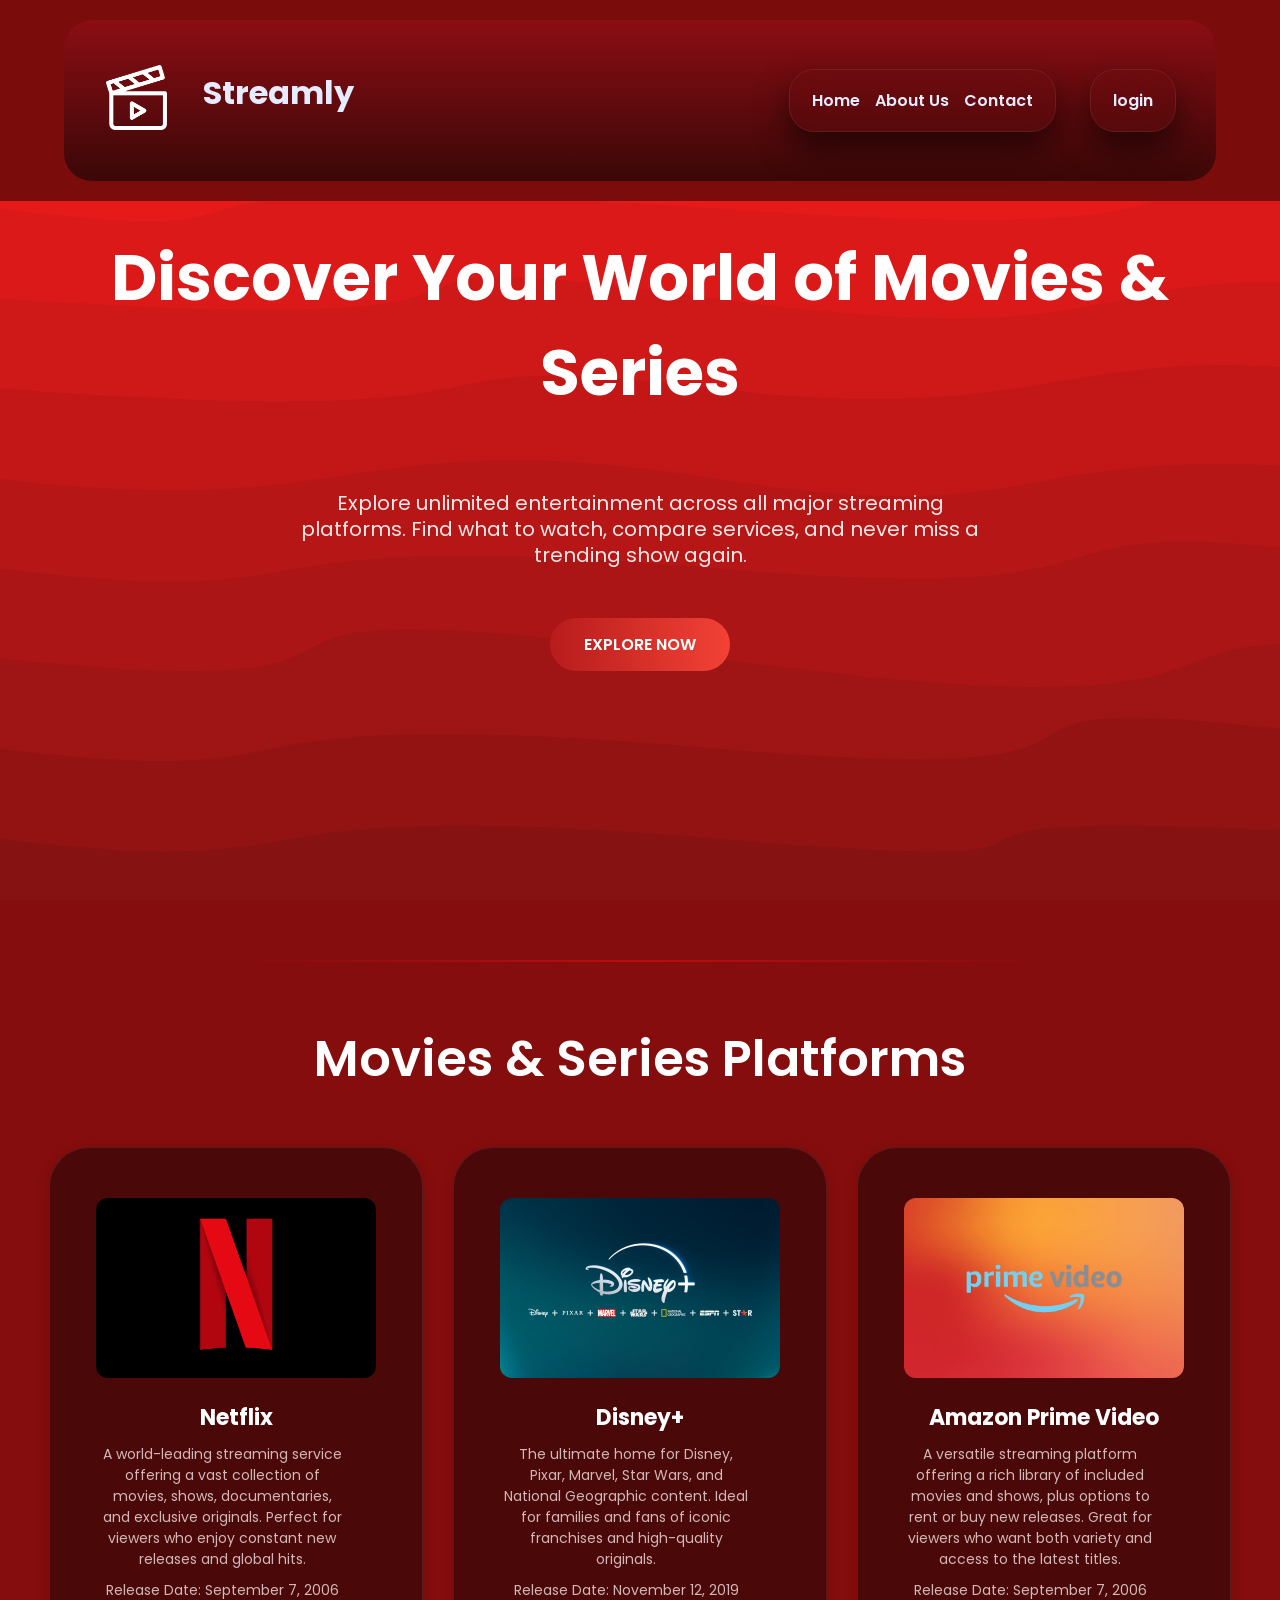
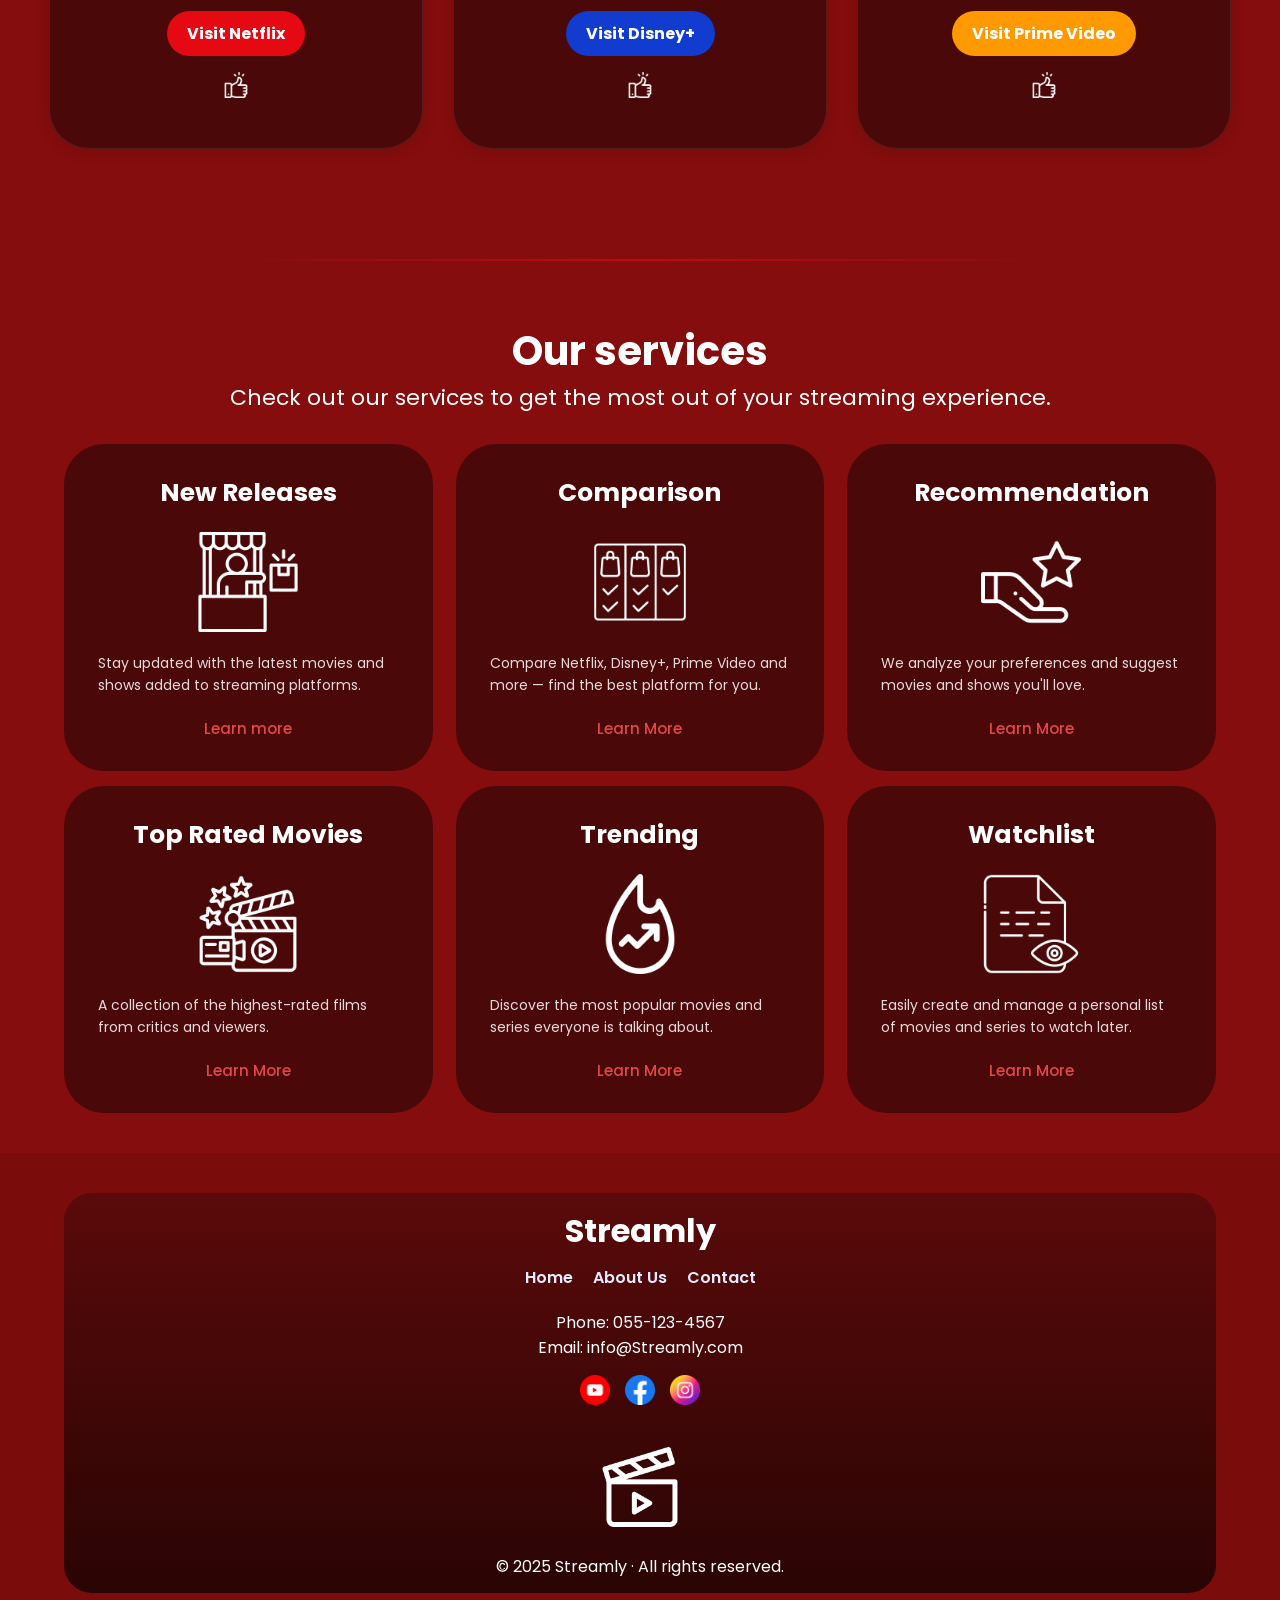
<file: index.html>
<!DOCTYPE html>
<html lang="en">
<head>
    <meta charset="UTF-8">
    <meta name="viewport" content="width=device-width, initial-scale=1.0">
    <title>Streamly</title>
    <link rel="stylesheet" href="style.css">
    <link href="https://fonts.googleapis.com/css2?family=Poppins:wght@300;400;600&display=swap" rel="stylesheet">
</head>
<body>

    <header class="header">
        <div class="container">
            <div class="header__wrap">
                <div class="logo">
                    <img src="imgs/clapperboard.png" alt="Logo">
                </div>
                <h1 class="site-title">Streamly</h1>
                <nav class="header__nav info">
                    <a href="index.html">Home</a>
                    <a href="about.html">About Us</a>
                    <a href="contact.html">Contact</a>
                </nav>
                <div class="header__login">
                    <a href="login.html">login</a>
                </div>
            </div>
        </div>
    </header>

    <main>

        <section class="hero">
            <h1>Discover Your World of Movies & Series</h1>
            <p>
                Explore unlimited entertainment across all major streaming platforms.
                Find what to watch, compare services, and never miss a trending show again.
            </p>
            <a href="#cards" class="hero-btn">Explore Now</a>
        </section>


        <div class="divider"></div>

        <section class="cards" id="cards">
            <div class="container">
                <div class="main__title">
                    <h1 class="main__title">Movies & Series Platforms</h1>
                </div>
                <div class="card__container">

                    <div class="card__wrap">
                        <div class="image">
                            <img src="imgs/netflix.png" alt="Netflix">
                        </div>
                        <div class="text">
                            <h2>Netflix</h2>
                            <p>
                                A world-leading streaming service offering a vast collection of movies, shows, documentaries,
                                and exclusive originals. Perfect for viewers who enjoy constant new releases and global hits.
                            </p>
                            <p class="sub">Release Date: September 7, 2006</p>
                            <a href="https://www.netflix.com" target="_blank" class="btn netflix">Visit Netflix</a>
                        </div>
                        <div class="like">
                            <img src="imgs/like.png" alt="Like">
                        </div>
                    </div>

                    <div class="card__wrap">
                        <div class="image">
                            <img src="imgs/disneyplus.jpg" alt="Disney+">
                        </div>
                        <div class="text">
                            <h2>Disney+</h2>
                            <p>
                                The ultimate home for Disney, Pixar, Marvel, Star Wars, and National Geographic content.
                                Ideal for families and fans of iconic franchises and high-quality originals.
                            </p>
                            <p class="sub">Release Date: November 12, 2019</p>
                            <a href="https://www.disneyplus.com" target="_blank" class="btn disney">Visit Disney+</a>
                        </div>
                        <div class="like">
                            <img src="imgs/like.png" alt="Like">
                        </div>
                    </div>

                    <div class="card__wrap">
                        <div class="image">
                            <img src="imgs/amazon-prime-video.jpg" alt="Amazon Prime Video">
                        </div>
                        <div class="text">
                            <h2>Amazon Prime Video</h2>
                            <p>
                                A versatile streaming platform offering a rich library of included movies and shows,
                                plus options to rent or buy new releases.
                                Great for viewers who want both variety and access to the latest titles.
                            </p>
                            <p class="sub">Release Date: September 7, 2006</p>
                            <a href="https://www.primevideo.com" target="_blank" class="btn prime">Visit Prime Video</a>
                        </div>
                        <div class="like">
                            <img src="imgs/like.png" alt="Like">
                        </div>
                    </div>

                </div>
            </div>
        </section>

        <div class="divider"></div>

        <section class="services">
            <div class="container">

                <div class="services__title">
                    <h2>Our services</h2>
                    <p class="sub">Check out our services to get the most out of your streaming experience.</p>
                </div>

                <div class="services__wrap">

                    <div class="services__item">
                        <h3>New Releases</h3>
                        <img src="imgs/New Releases.png" alt="New Releases" />
                        <p>Stay updated with the latest movies and shows added to streaming platforms.</p>
                        <p><a href="new-releases.html">Learn more</a></p>
                    </div>

                    <div class="services__item">
                        <h3>Comparison</h3>
                        <img src="imgs/Platform Comparison.png" alt="Comparison" />
                        <p>Compare Netflix, Disney+, Prime Video and more — find the best platform for you.</p>
                        <p><a href="comparison.html">Learn More</a></p>
                    </div>

                    <div class="services__item">
                        <h3>Recommendation</h3>
                        <img src="imgs/recommendation.png" alt="Recommendation" />
                        <p>We analyze your preferences and suggest movies and shows you'll love.</p>
                        <p><a href="recommendation.html">Learn More</a></p>
                    </div>

                    <div class="services__item">
                        <h3>Top Rated Movies</h3>
                        <img src="imgs/Top Rated Movies.png" alt="Top Rated Movies" />
                        <p>A collection of the highest-rated films from critics and viewers.</p>
                        <p><a href="top-rated.html">Learn More</a></p>
                    </div>

                    <div class="services__item">
                        <h3>Trending</h3>
                        <img src="imgs/trending.png" alt="Trending" />
                        <p>Discover the most popular movies and series everyone is talking about.</p>
                        <p><a href="trending.html">Learn More</a></p>
                    </div>

                    <div class="services__item">
                        <h3>Watchlist</h3>
                        <img src="imgs/watchlist.png" alt="Watchlist" />
                        <p>Easily create and manage a personal list of movies and series to watch later.</p>
                        <p><a href="watchlist.html">Learn More</a></p>
                    </div>

                </div>
            </div>
        </section>

    </main>

    <footer class="footer">
        <div class="container">
            <div class="footer__wrap">
                <h2 class="footer-title">Streamly</h2>

                <nav class="footer-nav">
                    <ul>
                        <li><a href="index.html">Home</a></li>
                        <li><a href="about.html">About Us</a></li>
                        <li><a href="contact.html">Contact</a></li>
                    </ul>
                </nav>

                <p>Phone: 055-123-4567</p>
                <p>Email: info@Streamly.com</p>

                <div class="social">
                    <a href="https://www.youtube.com/" target="_blank"><img src="imgs/youtube.png" alt="YouTube"></a>
                    <a href="https://www.facebook.com" target="_blank"><img src="imgs/facebook.png" alt="Facebook"></a>
                    <a href="https://www.instagram.com/" target="_blank"><img src="imgs/instagram.png" alt="Instagram"></a>
                </div>

                <div class="footer-logo">
                    <img src="imgs/clapperboard.png" alt="Logo">
                </div>

                <p class="copyright">© 2025 Streamly · All rights reserved.</p>
            </div>
        </div>
            
    </footer>
    <script src="script.js"></script>
</body>
</html>
</file>
<file: style.css>
/* ===== Reset Default Styles ===== */
* {
    margin: 0;
    padding: 0;
    box-sizing: border-box;
}

body {
    background-color: #850d0d;
    color: #F5F5F5;
    font-family: 'Poppins', sans-serif;
}

html, body {
    height: 100%;
    margin: 0;
    scroll-behavior: smooth;
    scroll-padding-top: 300px;
}

main {
    flex: 1;
}

.container {
    width: 90%;
    max-width: 1200px;
    margin: 0 auto;
}

/* ===== Header ===== */
.header {
    position: fixed;
    top: 0;
    width: 100%;
    z-index: 100;
    padding: 20px 0;
    color: #E6ECFF;
    background-color: #7A0C0C;
}

.header__wrap {
    display: flex;
    justify-content: space-between;
    align-items: center;
    width: 100%;
    padding: 14px 40px;
    background: linear-gradient( 180deg, #8B0E14, #3A0707 );
    border-radius: 28px;
    backdrop-filter: blur(16px);
}

.logo img {
    width: 65px;
    filter: brightness(0) invert(1);
}

.site-title {
    font-size: 32px;
    margin-right: 400px;
    margin-top: 35px;
}

.header__nav {
    gap: 10px;
}

.header__nav ul {
    display: flex;
    gap: 24px;
    list-style: none;
}

.header__nav a {
    text-decoration: none;
    font-weight: 600;
    color: #E6ECFF;
    transition: color 0.25s ease;
}

.header__nav a:hover {
    opacity: 0.7;
    text-decoration: underline;
    color: #ff1a1a;
}

.header__login a {
    text-decoration: none;
    font-weight: 600;
    color: #E6ECFF;
    transition: color 0.25s ease;
}

.header__login a:hover {
    opacity: 0.7;
    text-decoration: underline;
    color: #ff1a1a;
}

.info, .header__login {
    display: flex;
    backdrop-filter: blur(16px);
    border-radius: 25px;
    border: 1px solid rgba(255, 255, 255, 0.08);
    box-shadow: 0 16px 32px rgba(0, 0, 0, 0.55);
    padding: 18px 22px;
    gap:15px;
}

/* ===== Hero Section ===== */
.hero {
    min-height: 100vh;
    display: flex;
    flex-direction: column;
    justify-content: center;
    align-items: center;
    text-align: center;
    gap: 20px;
    padding: 0 20px;
    background-image: url(imgs/hero-img1.svg);
    background-size: cover;
    background-position: center;
    background-repeat: no-repeat;
    background-color: #7A0C0C;
}

.hero h1 {
    font-size: 64px;
    font-weight: 700;
    color: white;
}

.hero p {
    max-width: 700px;
    opacity: 0.9;
    line-height: 26px;
    color: white;
    font-size: 20px;
    margin-bottom: 30px;
}

.hero__container {
    display: flex;
    justify-content: center;
    gap: 100px;
    margin: 20px;
}

.stat-item {
    text-align: center;
}

.stat-number {
    font-size: 48px;
    font-weight: 700;
    color: #ff6b6b;
    display: block;
}

.stat-label {
    font-size: 14px;
    color: rgba(255, 255, 255, 0.7);
    text-transform: uppercase;
    letter-spacing: 1px;
}

.hero-btn {
    padding: 14px 34px;
    border-radius: 999px;
    background-image: linear-gradient(to right, #B71C1C 0%, #F44336 51%, #EF9A9A 100%);
    text-decoration: none;
    font-weight: 600;
    transition: 0.5s;
    color: white;
    text-transform: uppercase;
    background-size: 200% auto;
}

.hero-btn:hover {
    transform: translateY(-3px);
    box-shadow: 0 12px 30px rgba(255,0,0,0.4);
    background-position: right center;
    color: #fff;
    text-decoration: none;
}
h1 {
    margin-bottom: 50px;
}

/* ===== Divider ===== */
.divider {
    height: 2px;
    width: 65%;
    margin: 60px auto;
    background: linear-gradient( 90deg, transparent, rgba(229,9,20,0.6), transparent );
}

.main__title {
    display: flex;
    justify-content: center;
    font-size: 50px;
    font-weight: 600;
    color: white
}

/* ===== Cards Section ===== */
.cards {
    display: flex;
    justify-content: center;
}

.card__container {
    display: flex;
    justify-content: center;
    gap: 30px;
    align-items: stretch;
}

.card__wrap {
    width: calc(100%/3 - 10px);
    display: flex;
    flex-direction: column;
    text-align: center;
    align-items: center;
    gap: 16px;
    padding: 50px;
    margin-bottom: 50px;
    border-radius: 40px;
    box-shadow: 0 4px 15px rgba(0,0,0,0.1);
    border: 1px solid rgba(255,255,255,0.08);
    background: #4A0808;
}

.text {
    display: flex;
    flex-direction: column;
    gap: 10px;
}

.text h2 {
    font-size: 22px;
     color: #FFFFFF;
}

.text p {
    font-size: 14px;
    line-height: 1.5;
    opacity: 0.9;
    width: 90%;
    color: #E0CACA;
}

.btn {
    padding: 10px 20px;
    border-radius: 50px;
    color: #fff;
    font-weight: bold;
    text-decoration: none;
    display: inline-block;
    transition: 0.3s;
    margin-top: auto;
}

.netflix {
    background: #E50914;
    margin: auto;
}

.disney {
    background: #113CCF;
    margin: auto;
}

.prime {
    background: #FF9900;
    margin: auto;
}

.btn:hover {
    transform: scale(1.06);
    opacity: 0.9;
}

.image img {
    width: 280px;
    height: 180px;
    object-fit: cover;
    border-radius: 12px;
    transition: 0.3s;
}

.image img:hover {
    transform: scale(1.04);
}

.like {
    margin-top: auto; 
    display: flex;
    justify-content: flex-end;
}

.like img {
    width: 26px;
    height: 26px;
    filter: brightness(0) invert(1);
}

.like img:hover {
    transform: scale(1.3);
}

/* ===== Services Section ===== */
.services__wrap {
    display: flex;
    flex-wrap: wrap;
    justify-content: space-between;
    gap: 15px;
    margin-bottom: 40px;
}

.services__item {
    background: #4A0808;
    border-radius: 40px;
    padding: 30px;
    gap: 20px;
    width: calc(100% / 3 - 15px);
    display: flex;
    flex-direction: column;
    align-items: center;
}

.services__item h3 {
    font-size: 25px;
    filter: brightness(0) invert(1);
}

.services__item h1 {
    font-size: 20px;
    margin-bottom: 8px;
}

.services__item p {
    font-size: 14px;
    line-height: 1.6;
    opacity: 0.85;
    max-width: 300px;
    color: #ffffff;
}

.services__item a {
    color: #ff5252;
    text-decoration: none;
    font-weight: 500;
    font-size: 15px;
    transition: 0.3s;
}

.services__item a:hover {
    opacity: 0.7;
    text-decoration: underline;
}

.services__item:hover {
    transition: all 0.8s;
    transform: translateY(-5px);
    box-shadow: 0px 8px 20px rgba(255, 0, 0, 0.3);
}


.services__title {
    margin-bottom: 10px;
    margin-top: 30px;
    text-align: center;
    font-size: 20px;
    color: #0F172B;
    margin-bottom: 30px;
}

.services__title h2 {
    color: white;
    font-size: 40px;
}

.services__title p {
    color: white;
    font-size: 22px;
}

.services__item img:nth-of-type(1) {
    width: 100px;
    filter: brightness(0) invert(1);
}

.services__item img:nth-of-type(2) {
    display: flex;
    justify-content: end;
    width: 20px;
}

.services__item img:nth-of-type(2):hover {
    transform: scale(1.2); 
    transition: transform 0.3s; 
}

/* ===== Footer ===== */
.footer {
    color: white;
    background-color: #7A0C0C;
    text-align: center;
    padding: 40px 0;
}

.footer-title {
    font-size: 32px;
    margin-bottom: 10px;
}

.footer__wrap {
    padding: 14px 40px;
    background: linear-gradient( 180deg, #5A0A0A, #2A0404 );
    border-radius: 28px;
    backdrop-filter: blur(16px);
}

.footer-nav ul {
    display: flex;
    justify-content: center;
    gap: 20px;
    list-style: none;
    margin: 10px 0 20px;
}

.footer-nav a {
    text-decoration: none;
    font-weight: 600;
    color: #E6ECFF;
    transition: color 0.25s ease;
}

.footer-nav a:hover {
    opacity: 0.7;
    text-decoration: underline;
    color: #ff1a1a;
}

.social {
    display: flex;
    justify-content: center;
    gap: 15px;
    margin: 15px 0;
}

.social img {
    width: 30px;
}

.footer-logo img {
    width: 80px;
    margin: 20px 0;
    filter: brightness(0) invert(1);
}

/* ===== Contact Page ===== */
.contact-hero {
    min-height: 60vh;
    display: flex;
    flex-direction: column;
    justify-content: center;
    align-items: center;
    text-align: center;
    padding: 150px 20px 60px;
    background: linear-gradient(135deg, #7A0C0C 0%, #4A0808 100%);
}

.contact-hero h1 {
    font-size: 56px;
    font-weight: 700;
    color: white;
    margin-bottom: 20px;
}

.contact-hero p {
    max-width: 600px;
    opacity: 0.9;
    line-height: 26px;
    color: white;
    font-size: 18px;
    }

.contact-content {
    padding: 60px 0;
    margin-top: 250px;
}

.contact-grid {
    display: flex;
    gap: 40px;
    margin-bottom: 60px;
}

.contact-info,
.contact-form {
    flex: 1;
}

.contact-info {
    background: #4A0808;
    border-radius: 40px;
    padding: 40px;
    border: 1px solid rgba(255,255,255,0.08);
}

.contact-info h2 {
    font-size: 32px;
    color: white;
    margin-bottom: 30px;
}

.info-item {
    display: flex;
    align-items: flex-start;
    gap: 20px;
    margin-bottom: 30px;
}

.info-icon {
    width: 50px;
    height: 50px;
    background: linear-gradient(135deg, #B71C1C, #F44336);
    border-radius: 50%;
    display: flex;
    align-items: center;
    justify-content: center;
    flex-shrink: 0;
    font-size: 24px;
}

.info-icon img {
    width: 30px;
    height: 30px;
    filter: brightness(0) invert(1); 
}

.info-text h3 {
    color: white;
    font-size: 18px;
    margin-bottom: 8px;
}

.info-text p {
    color: #E0CACA;
    font-size: 16px;
    line-height: 1.6;
}

.info-text a{
    color:white;
}

.info-text a:hover{
    color:red;
    transition: 0.7s;
}

.contact-form {
    background: #4A0808;
    border-radius: 40px;
    padding: 40px;
    border: 1px solid rgba(255,255,255,0.08);
}

.contact-form h2 {
    font-size: 32px;
    color: white;
    margin-bottom: 30px;
}

.form-row {
    display: flex;
    gap: 16px;
}

.form-row .form-group {
    flex: 1;
}

.form-group {
    margin-bottom: 25px;
}

.form-group label {
    display: block;
    color: white;
    font-size: 16px;
    margin-bottom: 10px;
    font-weight: 500;
}

.form-group input,
.form-group textarea {
    width: 100%;
    padding: 15px;
    border-radius: 12px;
    border: 1px solid rgba(255,255,255,0.2);
    background: rgba(255,255,255,0.05);
    color: white;
    font-family: 'Poppins', sans-serif;
    font-size: 15px;
    transition: all 0.3s;
}

.form-group input,
.form-group textarea {
    outline: none;
    background: rgba(255,255,255,0.08);
}

.form-group textarea {
    min-height: 150px;
    resize: vertical;
}

.submit-btn {
    padding: 14px 40px;
    border-radius: 999px;
    background-image: linear-gradient(to right, #B71C1C 0%, #F44336 51%, #EF9A9A 100%);
    border: none;
    font-weight: 600;
    transition: 0.5s;
    color: white;
    text-transform: uppercase;
    background-size: 200% auto;
    cursor: pointer;
    font-size: 16px;
    font-family: 'Poppins', sans-serif;
}

.submit-btn:hover {
    transform: translateY(-3px);
    box-shadow: 0 12px 30px rgba(255,0,0,0.4);
    background-position: right center;
}
</file>
